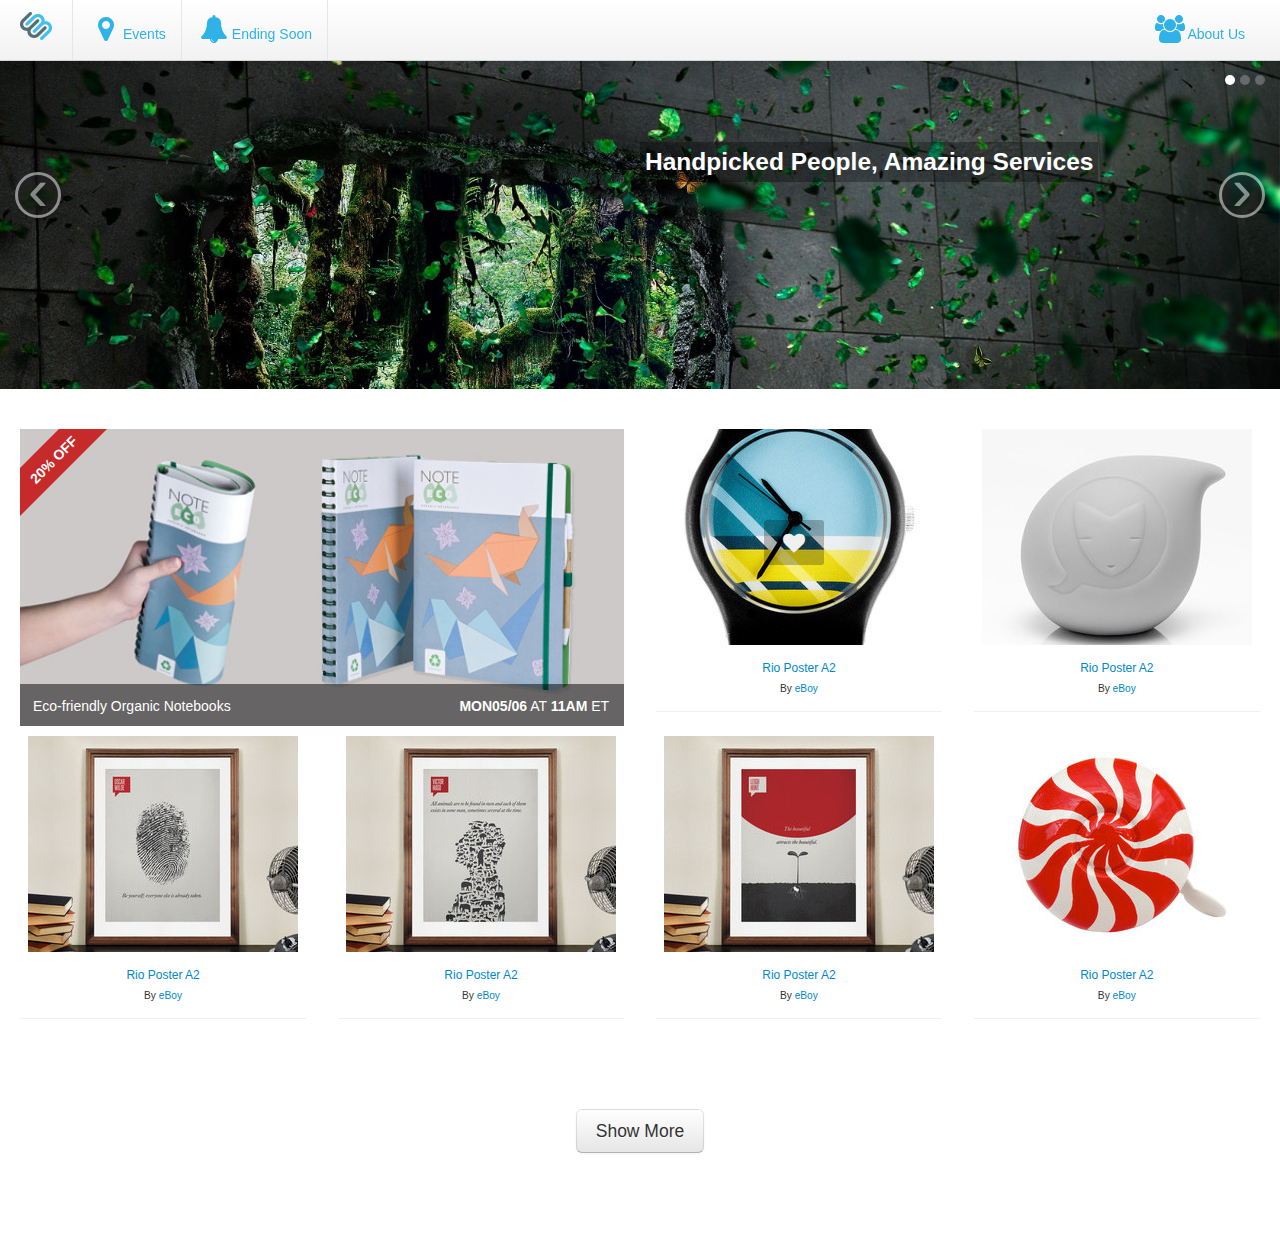
<file: index.html>
<!DOCTYPE html>

<!--[if lt IE 7]>      <html class="no-js lt-ie9 lt-ie8 lt-ie7"> <![endif]-->
<!--[if IE 7]>         <html class="no-js lt-ie9 lt-ie8"> <![endif]-->
<!--[if IE 8]>         <html class="no-js lt-ie9"> <![endif]-->
<!--[if gt IE 8]><!--> <html class="no-js"> <!--<![endif]-->
    <head>
        <meta charset="utf-8">
        <meta http-equiv="X-UA-Compatible" content="IE=edge,chrome=1">
        <title></title>
        <meta name="description" content="">
        <meta name="viewport" content="width=device-width">

        <!-- Place favicon.ico and apple-touch-icon.png in the root directory -->

        <link rel="stylesheet" href="css/normalize.css">
        <link rel="stylesheet" href="css/main.css">
		<link rel="stylesheet" href="css/bootstrap.css">
	    <link rel="stylesheet" href="css/bootstrap-responsive.css">
	    <link rel="stylesheet" href="css/fontAwesome/css/font-awesome.min.css">
	    <link rel="stylesheet" href="css/bootstrap-custom.css">	    	    	   
        <link rel="shortcut icon" href="img/em_favicon.ico"/>	    
		<link rel="apple-touch-icon" href="img/em_apple_icon.png"/>	    
        <script src="js/vendor/modernizr-2.6.2.min.js"></script>
    </head>
    <body>
        <!--[if lt IE 7]>
            <p class="chromeframe">You are using an <strong>outdated</strong> browser. Please <a href="http://browsehappy.com/">upgrade your browser</a> or <a href="http://www.google.com/chromeframe/?redirect=true">activate Google Chrome Frame</a> to improve your experience.</p>
        <![endif]-->

        <!-- Add your site or application content here -->
	<div class="navbar navbar-fixed-top">
      <div class="navbar-inner">
        <div class="container-fluid">
          <button type="button" class="btn btn-navbar" data-toggle="collapse" data-target=".nav-collapse">
            <span class="icon-bar"></span>
            <span class="icon-bar"></span>
            <span class="icon-bar"></span>
          </button>
          <a class="brand"><img src="img/em_logo.png"></a>
          
          <div class="nav-collapse collapse">
            <ul class="nav">
            	<div class="vertical-divider"></div>
              <li><a href="#" class="navbar-anchor"><i class="icon-map-marker icon-2x"></i>Events</a></li>
              <div class="vertical-divider"></div>                
              <li><a href="#" class="navbar-anchor"><i class="icon-bell-alt icon-2x"></i>Ending Soon</a></li>
              <div class="vertical-divider"></div>              
            </ul>
            <ul class="nav pull-right">
            <li>
            <a href="#" class="navbar-anchor"><i class="icon-group icon-2x"></i>About Us</a>
            </li>              
            </ul>            
          </div><!--/.nav-collapse -->
        </div>
      </div>
    </div>
    <div class="container-fluid c-home-container">
    <div class="row-fluid">
    <div class="span12">
    	
    	<div id="myCarousel" class="carousel slide">
		    <ol class="carousel-indicators">
		    <li data-target="#myCarousel" data-slide-to="0" class="active"></li>
		    <li data-target="#myCarousel" data-slide-to="1"></li>
		    <li data-target="#myCarousel" data-slide-to="2"></li>
		    </ol>
		    <!-- Carousel items -->
		    <div class="carousel-inner">
		    	<div class="c-overlay">
    				<h3 style="color: white; margin: 0 5px">Handpicked People, Amazing Services</h3>
    			</div>
		    <div class="active item"><img src="img/testImg1.jpg" /></div>
		    <div class="item"><img src="img/testImg1.jpg" /></div>
		    <div class="item"><img src="img/testImg1.jpg" /></div>
		    </div>
		    <!-- Carousel nav -->
		    <a class="carousel-control left" href="#myCarousel" data-slide="prev">&lsaquo;</a>
		    <a class="carousel-control right" href="#myCarousel" data-slide="next">&rsaquo;</a>
		</div>
    	
    </div>
    </div>

    </div>
<br/>        
    <div class="container-fluid">

    <div class="row-fluid">
    	<div class="span6 boxes">
    	<span class="discount rotate-45">20% OFF</span>
<a><img src="img/notebook_long.jpg" style="width:100%"/></a>    		
<div class="promotionInfo">
        <div class="wrapper">
            <span class="date">
                <strong>MON<span class="color-yellow">05/06</span></strong> AT <strong>11AM</strong> ET            </span>
            <span class="title">
                <p>Eco-friendly Organic Notebooks</p>
            </span>
        </div>    
</div>    		

    	</div>

    	<div class="span3 c-thumbnail">
    		<span class="c-buttons">
    			<a href="#"><i class="icon-heart"></i></a>
    		</span>
    		<img src="img/pw1.jpg" />
    	<div class="productInfo">
				<a href="#" class="title">Rio Poster A2</a>
                <br>
				<small class="brand smalldontshow">By <a>eBoy</a></small>
                <span class="price"></span>
    	</div>	

    	</div>
        <div class="span3 c-thumbnail">
    		<img src="img/pw2.jpg" />
    	<div class="productInfo">
				<a href="#" class="title">Rio Poster A2</a>
                <br>
				<small class="brand smalldontshow">By <a>eBoy</a></small>
                <span class="price"></span>
    	</div>    		
    	</div>	
    </div>
    <div class="row-fluid">
    	<div class="span3 c-thumbnail">
    		<img src="img/pw3.jpg" />
    	<div class="productInfo">
				<a href="#" class="title">Rio Poster A2</a>
                <br>
				<small class="brand smalldontshow">By <a>eBoy</a></small>
                <span class="price"></span>
    	</div>	

    	</div>
    	<div class="span3 c-thumbnail">
    		<img src="img/pw4.jpg" />
    	<div class="productInfo">
				<a href="#" class="title">Rio Poster A2</a>
                <br>
				<small class="brand smalldontshow">By <a>eBoy</a></small>
                <span class="price"></span>
    	</div>	

    	</div>
    	<div class="span3 c-thumbnail">
    		<img src="img/pw5.jpg" />
    	<div class="productInfo">
				<a href="#" class="title">Rio Poster A2</a>
                <br>
				<small class="brand smalldontshow">By <a>eBoy</a></small>
                <span class="price"></span>
    	</div>	

    	</div>
    	<div class="span3 c-thumbnail">
    		<img src="img/pw6.jpg" />
    	<div class="productInfo">
				<a href="#" class="title">Rio Poster A2</a>
                <br>
				<small class="brand smalldontshow">By <a>eBoy</a></small>
                <span class="price"></span>
    	</div>	

    	</div>
    </div>
    <br/><br/><br/><br/>    
        <div class="row-fluid">
        <div class="span12 pagination-centered">
        <span><button class="btn btn-large">Show More</button></span>
        </div>
        </div>
<br/><br/><br/><br/>        
    </div>
    
        <script src="//ajax.googleapis.com/ajax/libs/jquery/1.9.0/jquery.min.js"></script>
        <script>window.jQuery || document.write('<script src="js/vendor/jquery-1.9.0.min.js"><\/script>')</script>
        <script src="js/plugins.js"></script>
        <script src="js/main.js"></script>
		<script src="js/vendor/bootstrap.min.js"></script>
	</body>
</html>
</file>
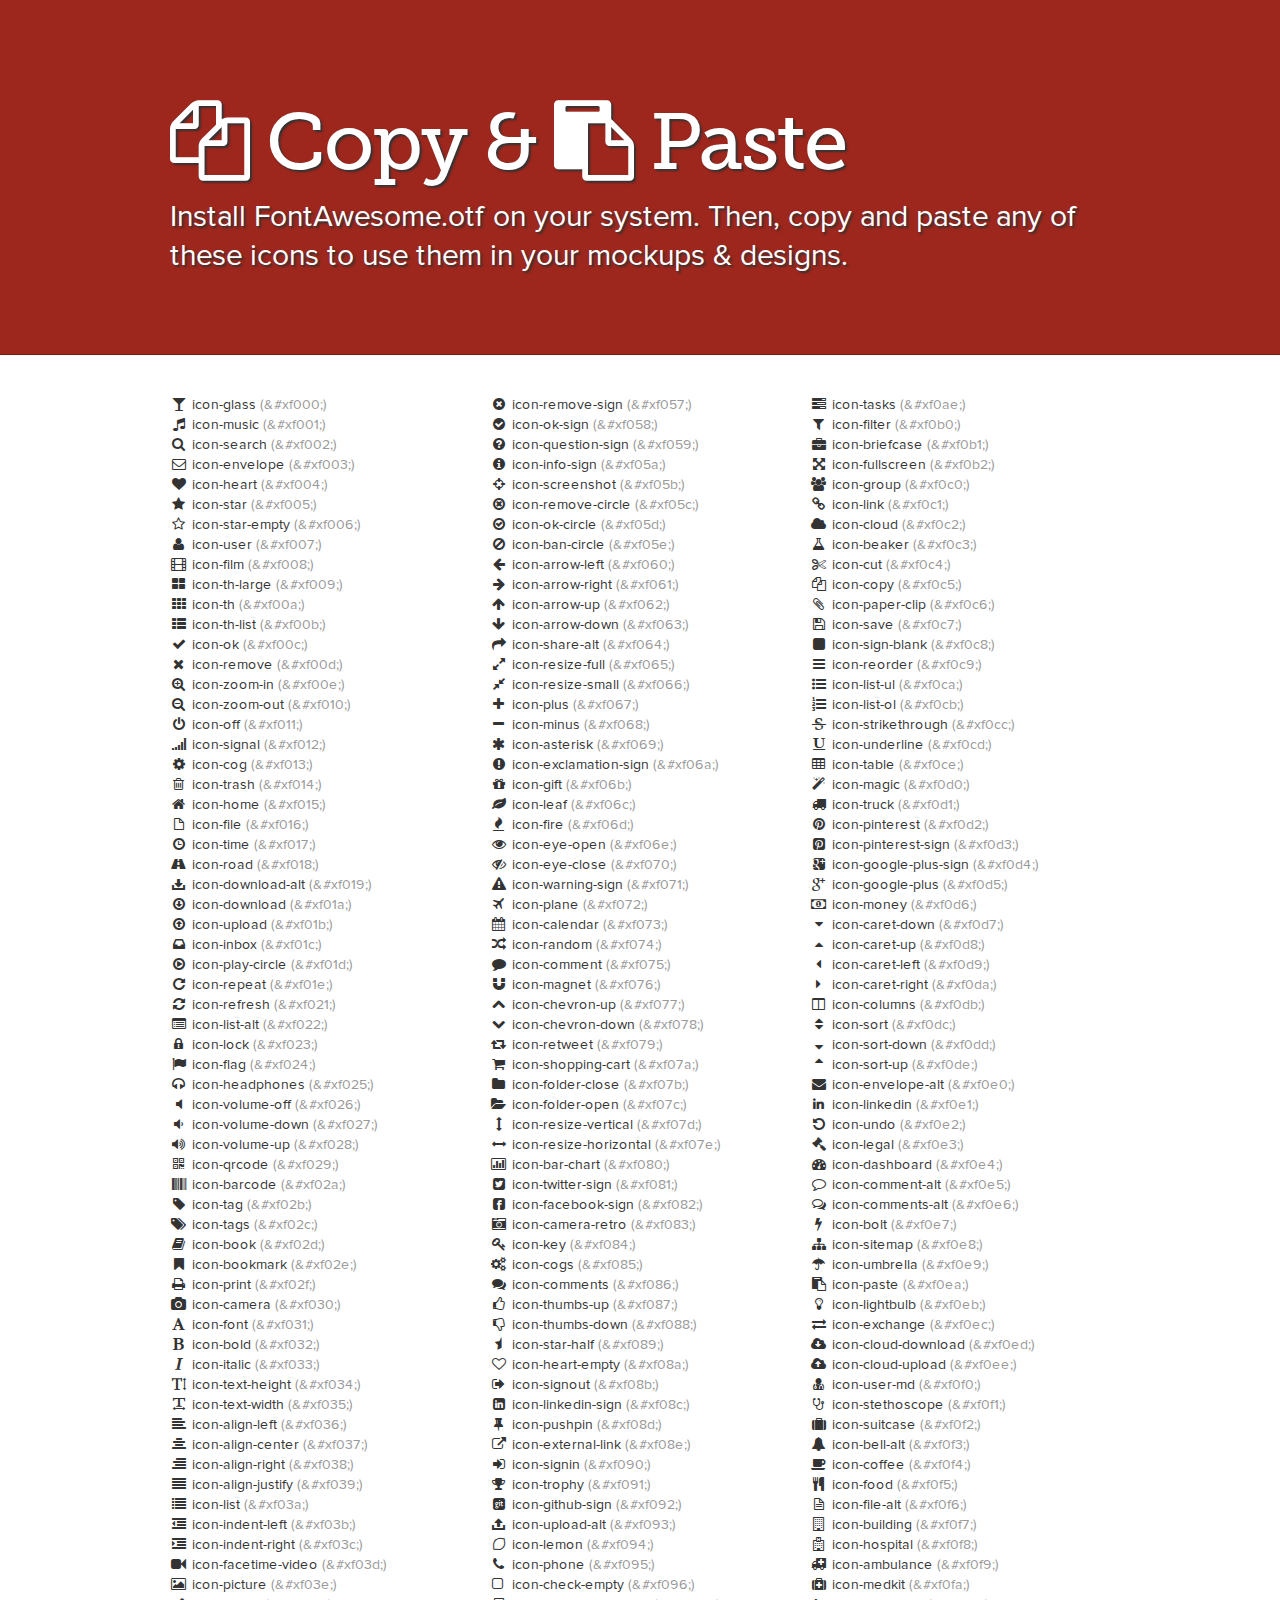
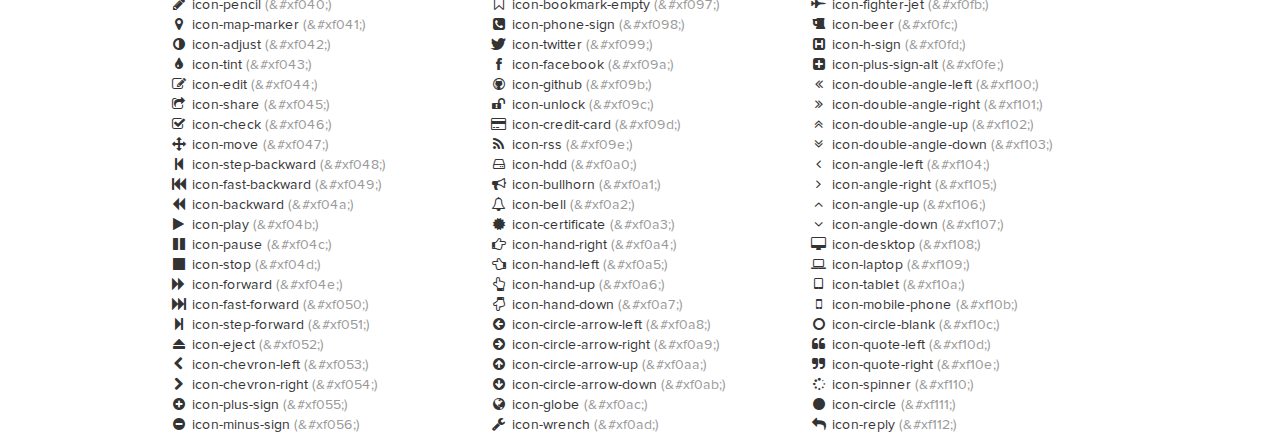
<file: css/fontAwesome/docs/design.html>
<!DOCTYPE html>
<!--[if lt IE 7 ]><html class="ie ie6" lang="en"> <![endif]-->
<!--[if IE 7 ]><html class="ie ie7" lang="en"> <![endif]-->
<!--[if IE 8 ]><html class="ie ie8" lang="en"> <![endif]-->
<!--[if (gte IE 9)|!(IE)]><!--><html lang="en"> <!--<![endif]-->
<head>
  <!-- Basic Page Needs
 ================================================== -->
  <meta charset="utf-8" />
  <title>Font Awesome Copy & Paste</title>
  <meta name="description" content="">
  <meta name="author" content="">
  <!--<meta name="viewport" content="width=device-width; initial-scale=1; maximum-scale=1">-->

  <!--[if lt IE 9]>
  <script src="http://html5shim.googlecode.com/svn/trunk/html5.js"></script>
  <![endif]-->

  <!-- CSS
 ================================================== -->

  <link rel="stylesheet" href="assets/css/site.css">
  <link rel="stylesheet" href="assets/css/prettify.css">
  <link rel="stylesheet" href="assets/css/font-awesome.min.css">
  <!--[if IE 7]>
  <link rel="stylesheet" href="assets/css/font-awesome-ie7.min.css">
  <![endif]-->
  <!-- Le fav and touch icons -->
  <link rel="shortcut icon" href="assets/ico/favicon.ico">

  <script type="text/javascript">
    var _gaq = _gaq || [];
    _gaq.push(['_setAccount', 'UA-30136587-1']);
    _gaq.push(['_trackPageview']);

    (function() {
      var ga = document.createElement('script'); ga.type = 'text/javascript'; ga.async = true;
      ga.src = ('https:' == document.location.protocol ? 'https://ssl' : 'http://www') + '.google-analytics.com/ga.js';
      var s = document.getElementsByTagName('script')[0]; s.parentNode.insertBefore(ga, s);
    })();
  </script>
</head>
<body>

<div class="jumbotron">
  <div class="container">

    <h1><i class="icon-copy"></i> Copy & <i class="icon-paste"></i> Paste</h1>
    <p>
      Install FontAwesome.otf on your system.
      Then, copy and paste any of these icons to use them in your mockups & designs.
    </p>

  </div>
</div>


<div class="container">
  <section>
    <div class="row">
      <div class="span4">
        <ul class="unstyled">
          <li><i class="icon-">&#xf000;</i> icon-glass <span class="muted">(&amp;#xf000;)</span></li>
          <li><i class="icon-">&#xf001;</i> icon-music <span class="muted">(&amp;#xf001;)</span></li>
          <li><i class="icon-">&#xf002;</i> icon-search <span class="muted">(&amp;#xf002;)</span></li>
          <li><i class="icon-">&#xf003;</i> icon-envelope <span class="muted">(&amp;#xf003;)</span></li>
          <li><i class="icon-">&#xf004;</i> icon-heart <span class="muted">(&amp;#xf004;)</span></li>
          <li><i class="icon-">&#xf005;</i> icon-star <span class="muted">(&amp;#xf005;)</span></li>
          <li><i class="icon-">&#xf006;</i> icon-star-empty <span class="muted">(&amp;#xf006;)</span></li>
          <li><i class="icon-">&#xf007;</i> icon-user <span class="muted">(&amp;#xf007;)</span></li>
          <li><i class="icon-">&#xf008;</i> icon-film <span class="muted">(&amp;#xf008;)</span></li>
          <li><i class="icon-">&#xf009;</i> icon-th-large <span class="muted">(&amp;#xf009;)</span></li>
          <li><i class="icon-">&#xf00a;</i> icon-th <span class="muted">(&amp;#xf00a;)</span></li>
          <li><i class="icon-">&#xf00b;</i> icon-th-list <span class="muted">(&amp;#xf00b;)</span></li>
          <li><i class="icon-">&#xf00c;</i> icon-ok <span class="muted">(&amp;#xf00c;)</span></li>
          <li><i class="icon-">&#xf00d;</i> icon-remove <span class="muted">(&amp;#xf00d;)</span></li>
          <li><i class="icon-">&#xf00e;</i> icon-zoom-in <span class="muted">(&amp;#xf00e;)</span></li>
          <li><i class="icon-">&#xf010;</i> icon-zoom-out <span class="muted">(&amp;#xf010;)</span></li>
          <li><i class="icon-">&#xf011;</i> icon-off <span class="muted">(&amp;#xf011;)</span></li>
          <li><i class="icon-">&#xf012;</i> icon-signal <span class="muted">(&amp;#xf012;)</span></li>
          <li><i class="icon-">&#xf013;</i> icon-cog <span class="muted">(&amp;#xf013;)</span></li>
          <li><i class="icon-">&#xf014;</i> icon-trash <span class="muted">(&amp;#xf014;)</span></li>
          <li><i class="icon-">&#xf015;</i> icon-home <span class="muted">(&amp;#xf015;)</span></li>
          <li><i class="icon-">&#xf016;</i> icon-file <span class="muted">(&amp;#xf016;)</span></li>
          <li><i class="icon-">&#xf017;</i> icon-time <span class="muted">(&amp;#xf017;)</span></li>
          <li><i class="icon-">&#xf018;</i> icon-road <span class="muted">(&amp;#xf018;)</span></li>
          <li><i class="icon-">&#xf019;</i> icon-download-alt <span class="muted">(&amp;#xf019;)</span></li>
          <li><i class="icon-">&#xf01a;</i> icon-download <span class="muted">(&amp;#xf01a;)</span></li>
          <li><i class="icon-">&#xf01b;</i> icon-upload <span class="muted">(&amp;#xf01b;)</span></li>
          <li><i class="icon-">&#xf01c;</i> icon-inbox <span class="muted">(&amp;#xf01c;)</span></li>
          <li><i class="icon-">&#xf01d;</i> icon-play-circle <span class="muted">(&amp;#xf01d;)</span></li>
          <li><i class="icon-">&#xf01e;</i> icon-repeat <span class="muted">(&amp;#xf01e;)</span></li>
          <li><i class="icon-">&#xf021;</i> icon-refresh <span class="muted">(&amp;#xf021;)</span></li>
          <li><i class="icon-">&#xf022;</i> icon-list-alt <span class="muted">(&amp;#xf022;)</span></li>
          <li><i class="icon-">&#xf023;</i> icon-lock <span class="muted">(&amp;#xf023;)</span></li>
          <li><i class="icon-">&#xf024;</i> icon-flag <span class="muted">(&amp;#xf024;)</span></li>
          <li><i class="icon-">&#xf025;</i> icon-headphones <span class="muted">(&amp;#xf025;)</span></li>
          <li><i class="icon-">&#xf026;</i> icon-volume-off <span class="muted">(&amp;#xf026;)</span></li>
          <li><i class="icon-">&#xf027;</i> icon-volume-down <span class="muted">(&amp;#xf027;)</span></li>
          <li><i class="icon-">&#xf028;</i> icon-volume-up <span class="muted">(&amp;#xf028;)</span></li>
          <li><i class="icon-">&#xf029;</i> icon-qrcode <span class="muted">(&amp;#xf029;)</span></li>
          <li><i class="icon-">&#xf02a;</i> icon-barcode <span class="muted">(&amp;#xf02a;)</span></li>
          <li><i class="icon-">&#xf02b;</i> icon-tag <span class="muted">(&amp;#xf02b;)</span></li>
          <li><i class="icon-">&#xf02c;</i> icon-tags <span class="muted">(&amp;#xf02c;)</span></li>
          <li><i class="icon-">&#xf02d;</i> icon-book <span class="muted">(&amp;#xf02d;)</span></li>
          <li><i class="icon-">&#xf02e;</i> icon-bookmark <span class="muted">(&amp;#xf02e;)</span></li>
          <li><i class="icon-">&#xf02f;</i> icon-print <span class="muted">(&amp;#xf02f;)</span></li>
          <li><i class="icon-">&#xf030;</i> icon-camera <span class="muted">(&amp;#xf030;)</span></li>
          <li><i class="icon-">&#xf031;</i> icon-font <span class="muted">(&amp;#xf031;)</span></li>
          <li><i class="icon-">&#xf032;</i> icon-bold <span class="muted">(&amp;#xf032;)</span></li>
          <li><i class="icon-">&#xf033;</i> icon-italic <span class="muted">(&amp;#xf033;)</span></li>
          <li><i class="icon-">&#xf034;</i> icon-text-height <span class="muted">(&amp;#xf034;)</span></li>
          <li><i class="icon-">&#xf035;</i> icon-text-width <span class="muted">(&amp;#xf035;)</span></li>
          <li><i class="icon-">&#xf036;</i> icon-align-left <span class="muted">(&amp;#xf036;)</span></li>
          <li><i class="icon-">&#xf037;</i> icon-align-center <span class="muted">(&amp;#xf037;)</span></li>
          <li><i class="icon-">&#xf038;</i> icon-align-right <span class="muted">(&amp;#xf038;)</span></li>
          <li><i class="icon-">&#xf039;</i> icon-align-justify <span class="muted">(&amp;#xf039;)</span></li>
          <li><i class="icon-">&#xf03a;</i> icon-list <span class="muted">(&amp;#xf03a;)</span></li>
          <li><i class="icon-">&#xf03b;</i> icon-indent-left <span class="muted">(&amp;#xf03b;)</span></li>
          <li><i class="icon-">&#xf03c;</i> icon-indent-right <span class="muted">(&amp;#xf03c;)</span></li>
          <li><i class="icon-">&#xf03d;</i> icon-facetime-video <span class="muted">(&amp;#xf03d;)</span></li>
          <li><i class="icon-">&#xf03e;</i> icon-picture <span class="muted">(&amp;#xf03e;)</span></li>
          <li><i class="icon-">&#xf040;</i> icon-pencil <span class="muted">(&amp;#xf040;)</span></li>
          <li><i class="icon-">&#xf041;</i> icon-map-marker <span class="muted">(&amp;#xf041;)</span></li>
          <li><i class="icon-">&#xf042;</i> icon-adjust <span class="muted">(&amp;#xf042;)</span></li>
          <li><i class="icon-">&#xf043;</i> icon-tint <span class="muted">(&amp;#xf043;)</span></li>
          <li><i class="icon-">&#xf044;</i> icon-edit <span class="muted">(&amp;#xf044;)</span></li>
          <li><i class="icon-">&#xf045;</i> icon-share <span class="muted">(&amp;#xf045;)</span></li>
          <li><i class="icon-">&#xf046;</i> icon-check <span class="muted">(&amp;#xf046;)</span></li>
          <li><i class="icon-">&#xf047;</i> icon-move <span class="muted">(&amp;#xf047;)</span></li>
          <li><i class="icon-">&#xf048;</i> icon-step-backward <span class="muted">(&amp;#xf048;)</span></li>
          <li><i class="icon-">&#xf049;</i> icon-fast-backward <span class="muted">(&amp;#xf049;)</span></li>
          <li><i class="icon-">&#xf04a;</i> icon-backward <span class="muted">(&amp;#xf04a;)</span></li>
          <li><i class="icon-">&#xf04b;</i> icon-play <span class="muted">(&amp;#xf04b;)</span></li>
          <li><i class="icon-">&#xf04c;</i> icon-pause <span class="muted">(&amp;#xf04c;)</span></li>
          <li><i class="icon-">&#xf04d;</i> icon-stop <span class="muted">(&amp;#xf04d;)</span></li>
          <li><i class="icon-">&#xf04e;</i> icon-forward <span class="muted">(&amp;#xf04e;)</span></li>
          <li><i class="icon-">&#xf050;</i> icon-fast-forward <span class="muted">(&amp;#xf050;)</span></li>
          <li><i class="icon-">&#xf051;</i> icon-step-forward <span class="muted">(&amp;#xf051;)</span></li>
          <li><i class="icon-">&#xf052;</i> icon-eject <span class="muted">(&amp;#xf052;)</span></li>
          <li><i class="icon-">&#xf053;</i> icon-chevron-left <span class="muted">(&amp;#xf053;)</span></li>
          <li><i class="icon-">&#xf054;</i> icon-chevron-right <span class="muted">(&amp;#xf054;)</span></li>
          <li><i class="icon-">&#xf055;</i> icon-plus-sign <span class="muted">(&amp;#xf055;)</span></li>
          <li><i class="icon-">&#xf056;</i> icon-minus-sign <span class="muted">(&amp;#xf056;)</span></li>
        </ul>
      </div>
      <div class="span4">
        <ul class="unstyled">
          <li><i class="icon-">&#xf057;</i> icon-remove-sign <span class="muted">(&amp;#xf057;)</span></li>
          <li><i class="icon-">&#xf058;</i> icon-ok-sign <span class="muted">(&amp;#xf058;)</span></li>
          <li><i class="icon-">&#xf059;</i> icon-question-sign <span class="muted">(&amp;#xf059;)</span></li>
          <li><i class="icon-">&#xf05a;</i> icon-info-sign <span class="muted">(&amp;#xf05a;)</span></li>
          <li><i class="icon-">&#xf05b;</i> icon-screenshot <span class="muted">(&amp;#xf05b;)</span></li>
          <li><i class="icon-">&#xf05c;</i> icon-remove-circle <span class="muted">(&amp;#xf05c;)</span></li>
          <li><i class="icon-">&#xf05d;</i> icon-ok-circle <span class="muted">(&amp;#xf05d;)</span></li>
          <li><i class="icon-">&#xf05e;</i> icon-ban-circle <span class="muted">(&amp;#xf05e;)</span></li>
          <li><i class="icon-">&#xf060;</i> icon-arrow-left <span class="muted">(&amp;#xf060;)</span></li>
          <li><i class="icon-">&#xf061;</i> icon-arrow-right <span class="muted">(&amp;#xf061;)</span></li>
          <li><i class="icon-">&#xf062;</i> icon-arrow-up <span class="muted">(&amp;#xf062;)</span></li>
          <li><i class="icon-">&#xf063;</i> icon-arrow-down <span class="muted">(&amp;#xf063;)</span></li>
          <li><i class="icon-">&#xf064;</i> icon-share-alt <span class="muted">(&amp;#xf064;)</span></li>
          <li><i class="icon-">&#xf065;</i> icon-resize-full <span class="muted">(&amp;#xf065;)</span></li>
          <li><i class="icon-">&#xf066;</i> icon-resize-small <span class="muted">(&amp;#xf066;)</span></li>
          <li><i class="icon-">&#xf067;</i> icon-plus <span class="muted">(&amp;#xf067;)</span></li>
          <li><i class="icon-">&#xf068;</i> icon-minus <span class="muted">(&amp;#xf068;)</span></li>
          <li><i class="icon-">&#xf069;</i> icon-asterisk <span class="muted">(&amp;#xf069;)</span></li>
          <li><i class="icon-">&#xf06a;</i> icon-exclamation-sign <span class="muted">(&amp;#xf06a;)</span></li>
          <li><i class="icon-">&#xf06b;</i> icon-gift <span class="muted">(&amp;#xf06b;)</span></li>
          <li><i class="icon-">&#xf06c;</i> icon-leaf <span class="muted">(&amp;#xf06c;)</span></li>
          <li><i class="icon-">&#xf06d;</i> icon-fire <span class="muted">(&amp;#xf06d;)</span></li>
          <li><i class="icon-">&#xf06e;</i> icon-eye-open <span class="muted">(&amp;#xf06e;)</span></li>
          <li><i class="icon-">&#xf070;</i> icon-eye-close <span class="muted">(&amp;#xf070;)</span></li>
          <li><i class="icon-">&#xf071;</i> icon-warning-sign <span class="muted">(&amp;#xf071;)</span></li>
          <li><i class="icon-">&#xf072;</i> icon-plane <span class="muted">(&amp;#xf072;)</span></li>
          <li><i class="icon-">&#xf073;</i> icon-calendar <span class="muted">(&amp;#xf073;)</span></li>
          <li><i class="icon-">&#xf074;</i> icon-random <span class="muted">(&amp;#xf074;)</span></li>
          <li><i class="icon-">&#xf075;</i> icon-comment <span class="muted">(&amp;#xf075;)</span></li>
          <li><i class="icon-">&#xf076;</i> icon-magnet <span class="muted">(&amp;#xf076;)</span></li>
          <li><i class="icon-">&#xf077;</i> icon-chevron-up <span class="muted">(&amp;#xf077;)</span></li>
          <li><i class="icon-">&#xf078;</i> icon-chevron-down <span class="muted">(&amp;#xf078;)</span></li>
          <li><i class="icon-">&#xf079;</i> icon-retweet <span class="muted">(&amp;#xf079;)</span></li>
          <li><i class="icon-">&#xf07a;</i> icon-shopping-cart <span class="muted">(&amp;#xf07a;)</span></li>
          <li><i class="icon-">&#xf07b;</i> icon-folder-close <span class="muted">(&amp;#xf07b;)</span></li>
          <li><i class="icon-">&#xf07c;</i> icon-folder-open <span class="muted">(&amp;#xf07c;)</span></li>
          <li><i class="icon-">&#xf07d;</i> icon-resize-vertical <span class="muted">(&amp;#xf07d;)</span></li>
          <li><i class="icon-">&#xf07e;</i> icon-resize-horizontal <span class="muted">(&amp;#xf07e;)</span></li>
          <li><i class="icon-">&#xf080;</i> icon-bar-chart <span class="muted">(&amp;#xf080;)</span></li>
          <li><i class="icon-">&#xf081;</i> icon-twitter-sign <span class="muted">(&amp;#xf081;)</span></li>
          <li><i class="icon-">&#xf082;</i> icon-facebook-sign <span class="muted">(&amp;#xf082;)</span></li>
          <li><i class="icon-">&#xf083;</i> icon-camera-retro <span class="muted">(&amp;#xf083;)</span></li>
          <li><i class="icon-">&#xf084;</i> icon-key <span class="muted">(&amp;#xf084;)</span></li>
          <li><i class="icon-">&#xf085;</i> icon-cogs <span class="muted">(&amp;#xf085;)</span></li>
          <li><i class="icon-">&#xf086;</i> icon-comments <span class="muted">(&amp;#xf086;)</span></li>
          <li><i class="icon-">&#xf087;</i> icon-thumbs-up <span class="muted">(&amp;#xf087;)</span></li>
          <li><i class="icon-">&#xf088;</i> icon-thumbs-down <span class="muted">(&amp;#xf088;)</span></li>
          <li><i class="icon-">&#xf089;</i> icon-star-half <span class="muted">(&amp;#xf089;)</span></li>
          <li><i class="icon-">&#xf08a;</i> icon-heart-empty <span class="muted">(&amp;#xf08a;)</span></li>
          <li><i class="icon-">&#xf08b;</i> icon-signout <span class="muted">(&amp;#xf08b;)</span></li>
          <li><i class="icon-">&#xf08c;</i> icon-linkedin-sign <span class="muted">(&amp;#xf08c;)</span></li>
          <li><i class="icon-">&#xf08d;</i> icon-pushpin <span class="muted">(&amp;#xf08d;)</span></li>
          <li><i class="icon-">&#xf08e;</i> icon-external-link <span class="muted">(&amp;#xf08e;)</span></li>
          <li><i class="icon-">&#xf090;</i> icon-signin <span class="muted">(&amp;#xf090;)</span></li>
          <li><i class="icon-">&#xf091;</i> icon-trophy <span class="muted">(&amp;#xf091;)</span></li>
          <li><i class="icon-">&#xf092;</i> icon-github-sign <span class="muted">(&amp;#xf092;)</span></li>
          <li><i class="icon-">&#xf093;</i> icon-upload-alt <span class="muted">(&amp;#xf093;)</span></li>
          <li><i class="icon-">&#xf094;</i> icon-lemon <span class="muted">(&amp;#xf094;)</span></li>
          <li><i class="icon-">&#xf095;</i> icon-phone <span class="muted">(&amp;#xf095;)</span></li>
          <li><i class="icon-">&#xf096;</i> icon-check-empty <span class="muted">(&amp;#xf096;)</span></li>
          <li><i class="icon-">&#xf097;</i> icon-bookmark-empty <span class="muted">(&amp;#xf097;)</span></li>
          <li><i class="icon-">&#xf098;</i> icon-phone-sign <span class="muted">(&amp;#xf098;)</span></li>
          <li><i class="icon-">&#xf099;</i> icon-twitter <span class="muted">(&amp;#xf099;)</span></li>
          <li><i class="icon-">&#xf09a;</i> icon-facebook <span class="muted">(&amp;#xf09a;)</span></li>
          <li><i class="icon-">&#xf09b;</i> icon-github <span class="muted">(&amp;#xf09b;)</span></li>
          <li><i class="icon-">&#xf09c;</i> icon-unlock <span class="muted">(&amp;#xf09c;)</span></li>
          <li><i class="icon-">&#xf09d;</i> icon-credit-card <span class="muted">(&amp;#xf09d;)</span></li>
          <li><i class="icon-">&#xf09e;</i> icon-rss <span class="muted">(&amp;#xf09e;)</span></li>
          <li><i class="icon-">&#xf0a0;</i> icon-hdd <span class="muted">(&amp;#xf0a0;)</span></li>
          <li><i class="icon-">&#xf0a1;</i> icon-bullhorn <span class="muted">(&amp;#xf0a1;)</span></li>
          <li><i class="icon-">&#xf0a2;</i> icon-bell <span class="muted">(&amp;#xf0a2;)</span></li>
          <li><i class="icon-">&#xf0a3;</i> icon-certificate <span class="muted">(&amp;#xf0a3;)</span></li>
          <li><i class="icon-">&#xf0a4;</i> icon-hand-right <span class="muted">(&amp;#xf0a4;)</span></li>
          <li><i class="icon-">&#xf0a5;</i> icon-hand-left <span class="muted">(&amp;#xf0a5;)</span></li>
          <li><i class="icon-">&#xf0a6;</i> icon-hand-up <span class="muted">(&amp;#xf0a6;)</span></li>
          <li><i class="icon-">&#xf0a7;</i> icon-hand-down <span class="muted">(&amp;#xf0a7;)</span></li>
          <li><i class="icon-">&#xf0a8;</i> icon-circle-arrow-left <span class="muted">(&amp;#xf0a8;)</span></li>
          <li><i class="icon-">&#xf0a9;</i> icon-circle-arrow-right <span class="muted">(&amp;#xf0a9;)</span></li>
          <li><i class="icon-">&#xf0aa;</i> icon-circle-arrow-up <span class="muted">(&amp;#xf0aa;)</span></li>
          <li><i class="icon-">&#xf0ab;</i> icon-circle-arrow-down <span class="muted">(&amp;#xf0ab;)</span></li>
          <li><i class="icon-">&#xf0ac;</i> icon-globe <span class="muted">(&amp;#xf0ac;)</span></li>
          <li><i class="icon-">&#xf0ad;</i> icon-wrench <span class="muted">(&amp;#xf0ad;)</span></li>
        </ul>
      </div>
      <div class="span4">
        <ul class="unstyled">
          <li><i class="icon-">&#xf0ae;</i> icon-tasks <span class="muted">(&amp;#xf0ae;)</span></li>
          <li><i class="icon-">&#xf0b0;</i> icon-filter <span class="muted">(&amp;#xf0b0;)</span></li>
          <li><i class="icon-">&#xf0b1;</i> icon-briefcase <span class="muted">(&amp;#xf0b1;)</span></li>
          <li><i class="icon-">&#xf0b2;</i> icon-fullscreen <span class="muted">(&amp;#xf0b2;)</span></li>
          <li><i class="icon-">&#xf0c0;</i> icon-group <span class="muted">(&amp;#xf0c0;)</span></li>
          <li><i class="icon-">&#xf0c1;</i> icon-link <span class="muted">(&amp;#xf0c1;)</span></li>
          <li><i class="icon-">&#xf0c2;</i> icon-cloud <span class="muted">(&amp;#xf0c2;)</span></li>
          <li><i class="icon-">&#xf0c3;</i> icon-beaker <span class="muted">(&amp;#xf0c3;)</span></li>
          <li><i class="icon-">&#xf0c4;</i> icon-cut <span class="muted">(&amp;#xf0c4;)</span></li>
          <li><i class="icon-">&#xf0c5;</i> icon-copy <span class="muted">(&amp;#xf0c5;)</span></li>
          <li><i class="icon-">&#xf0c6;</i> icon-paper-clip <span class="muted">(&amp;#xf0c6;)</span></li>
          <li><i class="icon-">&#xf0c7;</i> icon-save <span class="muted">(&amp;#xf0c7;)</span></li>
          <li><i class="icon-">&#xf0c8;</i> icon-sign-blank <span class="muted">(&amp;#xf0c8;)</span></li>
          <li><i class="icon-">&#xf0c9;</i> icon-reorder <span class="muted">(&amp;#xf0c9;)</span></li>
          <li><i class="icon-">&#xf0ca;</i> icon-list-ul <span class="muted">(&amp;#xf0ca;)</span></li>
          <li><i class="icon-">&#xf0cb;</i> icon-list-ol <span class="muted">(&amp;#xf0cb;)</span></li>
          <li><i class="icon-">&#xf0cc;</i> icon-strikethrough <span class="muted">(&amp;#xf0cc;)</span></li>
          <li><i class="icon-">&#xf0cd;</i> icon-underline <span class="muted">(&amp;#xf0cd;)</span></li>
          <li><i class="icon-">&#xf0ce;</i> icon-table <span class="muted">(&amp;#xf0ce;)</span></li>
          <li><i class="icon-">&#xf0d0;</i> icon-magic <span class="muted">(&amp;#xf0d0;)</span></li>
          <li><i class="icon-">&#xf0d1;</i> icon-truck <span class="muted">(&amp;#xf0d1;)</span></li>
          <li><i class="icon-">&#xf0d2;</i> icon-pinterest <span class="muted">(&amp;#xf0d2;)</span></li>
          <li><i class="icon-">&#xf0d3;</i> icon-pinterest-sign <span class="muted">(&amp;#xf0d3;)</span></li>
          <li><i class="icon-">&#xf0d4;</i> icon-google-plus-sign <span class="muted">(&amp;#xf0d4;)</span></li>
          <li><i class="icon-">&#xf0d5;</i> icon-google-plus <span class="muted">(&amp;#xf0d5;)</span></li>
          <li><i class="icon-">&#xf0d6;</i> icon-money <span class="muted">(&amp;#xf0d6;)</span></li>
          <li><i class="icon-">&#xf0d7;</i> icon-caret-down <span class="muted">(&amp;#xf0d7;)</span></li>
          <li><i class="icon-">&#xf0d8;</i> icon-caret-up <span class="muted">(&amp;#xf0d8;)</span></li>
          <li><i class="icon-">&#xf0d9;</i> icon-caret-left <span class="muted">(&amp;#xf0d9;)</span></li>
          <li><i class="icon-">&#xf0da;</i> icon-caret-right <span class="muted">(&amp;#xf0da;)</span></li>
          <li><i class="icon-">&#xf0db;</i> icon-columns <span class="muted">(&amp;#xf0db;)</span></li>
          <li><i class="icon-">&#xf0dc;</i> icon-sort <span class="muted">(&amp;#xf0dc;)</span></li>
          <li><i class="icon-">&#xf0dd;</i> icon-sort-down <span class="muted">(&amp;#xf0dd;)</span></li>
          <li><i class="icon-">&#xf0de;</i> icon-sort-up <span class="muted">(&amp;#xf0de;)</span></li>
          <li><i class="icon-">&#xf0e0;</i> icon-envelope-alt <span class="muted">(&amp;#xf0e0;)</span></li>
          <li><i class="icon-">&#xf0e1;</i> icon-linkedin <span class="muted">(&amp;#xf0e1;)</span></li>
          <li><i class="icon-">&#xf0e2;</i> icon-undo <span class="muted">(&amp;#xf0e2;)</span></li>
          <li><i class="icon-">&#xf0e3;</i> icon-legal <span class="muted">(&amp;#xf0e3;)</span></li>
          <li><i class="icon-">&#xf0e4;</i> icon-dashboard <span class="muted">(&amp;#xf0e4;)</span></li>
          <li><i class="icon-">&#xf0e5;</i> icon-comment-alt <span class="muted">(&amp;#xf0e5;)</span></li>
          <li><i class="icon-">&#xf0e6;</i> icon-comments-alt <span class="muted">(&amp;#xf0e6;)</span></li>
          <li><i class="icon-">&#xf0e7;</i> icon-bolt <span class="muted">(&amp;#xf0e7;)</span></li>
          <li><i class="icon-">&#xf0e8;</i> icon-sitemap <span class="muted">(&amp;#xf0e8;)</span></li>
          <li><i class="icon-">&#xf0e9;</i> icon-umbrella <span class="muted">(&amp;#xf0e9;)</span></li>
          <li><i class="icon-">&#xf0ea;</i> icon-paste <span class="muted">(&amp;#xf0ea;)</span></li>
          <li><i class="icon-">&#xf0eb;</i> icon-lightbulb <span class="muted">(&amp;#xf0eb;)</span></li>
          <li><i class="icon-">&#xf0ec;</i> icon-exchange <span class="muted">(&amp;#xf0ec;)</span></li>
          <li><i class="icon-">&#xf0ed;</i> icon-cloud-download <span class="muted">(&amp;#xf0ed;)</span></li>
          <li><i class="icon-">&#xf0ee;</i> icon-cloud-upload <span class="muted">(&amp;#xf0ee;)</span></li>
          <li><i class="icon-">&#xf0f0;</i> icon-user-md <span class="muted">(&amp;#xf0f0;)</span></li>
          <li><i class="icon-">&#xf0f1;</i> icon-stethoscope <span class="muted">(&amp;#xf0f1;)</span></li>
          <li><i class="icon-">&#xf0f2;</i> icon-suitcase <span class="muted">(&amp;#xf0f2;)</span></li>
          <li><i class="icon-">&#xf0f3;</i> icon-bell-alt <span class="muted">(&amp;#xf0f3;)</span></li>
          <li><i class="icon-">&#xf0f4;</i> icon-coffee <span class="muted">(&amp;#xf0f4;)</span></li>
          <li><i class="icon-">&#xf0f5;</i> icon-food <span class="muted">(&amp;#xf0f5;)</span></li>
          <li><i class="icon-">&#xf0f6;</i> icon-file-alt <span class="muted">(&amp;#xf0f6;)</span></li>
          <li><i class="icon-">&#xf0f7;</i> icon-building <span class="muted">(&amp;#xf0f7;)</span></li>
          <li><i class="icon-">&#xf0f8;</i> icon-hospital <span class="muted">(&amp;#xf0f8;)</span></li>
          <li><i class="icon-">&#xf0f9;</i> icon-ambulance <span class="muted">(&amp;#xf0f9;)</span></li>
          <li><i class="icon-">&#xf0fa;</i> icon-medkit <span class="muted">(&amp;#xf0fa;)</span></li>
          <li><i class="icon-">&#xf0fb;</i> icon-fighter-jet <span class="muted">(&amp;#xf0fb;)</span></li>
          <li><i class="icon-">&#xf0fc;</i> icon-beer <span class="muted">(&amp;#xf0fc;)</span></li>
          <li><i class="icon-">&#xf0fd;</i> icon-h-sign <span class="muted">(&amp;#xf0fd;)</span></li>
          <li><i class="icon-">&#xf0fe;</i> icon-plus-sign-alt <span class="muted">(&amp;#xf0fe;)</span></li>
          <li><i class="icon-">&#xf100;</i> icon-double-angle-left <span class="muted">(&amp;#xf100;)</span></li>
          <li><i class="icon-">&#xf101;</i> icon-double-angle-right <span class="muted">(&amp;#xf101;)</span></li>
          <li><i class="icon-">&#xf102;</i> icon-double-angle-up <span class="muted">(&amp;#xf102;)</span></li>
          <li><i class="icon-">&#xf103;</i> icon-double-angle-down <span class="muted">(&amp;#xf103;)</span></li>
          <li><i class="icon-">&#xf104;</i> icon-angle-left <span class="muted">(&amp;#xf104;)</span></li>
          <li><i class="icon-">&#xf105;</i> icon-angle-right <span class="muted">(&amp;#xf105;)</span></li>
          <li><i class="icon-">&#xf106;</i> icon-angle-up <span class="muted">(&amp;#xf106;)</span></li>
          <li><i class="icon-">&#xf107;</i> icon-angle-down <span class="muted">(&amp;#xf107;)</span></li>
          <li><i class="icon-">&#xf108;</i> icon-desktop <span class="muted">(&amp;#xf108;)</span></li>
          <li><i class="icon-">&#xf109;</i> icon-laptop <span class="muted">(&amp;#xf109;)</span></li>
          <li><i class="icon-">&#xf10a;</i> icon-tablet <span class="muted">(&amp;#xf10a;)</span></li>
          <li><i class="icon-">&#xf10b;</i> icon-mobile-phone <span class="muted">(&amp;#xf10b;)</span></li>
          <li><i class="icon-">&#xf10c;</i> icon-circle-blank <span class="muted">(&amp;#xf10c;)</span></li>
          <li><i class="icon-">&#xf10d;</i> icon-quote-left <span class="muted">(&amp;#xf10d;)</span></li>
          <li><i class="icon-">&#xf10e;</i> icon-quote-right <span class="muted">(&amp;#xf10e;)</span></li>
          <li><i class="icon-">&#xf110;</i> icon-spinner <span class="muted">(&amp;#xf110;)</span></li>
          <li><i class="icon-">&#xf111;</i> icon-circle <span class="muted">(&amp;#xf111;)</span></li>
          <li><i class="icon-">&#xf112;</i> icon-reply <span class="muted">(&amp;#xf112;)</span></li>
        </ul>
      </div>
    </div>
  </section>






</div>

<script src="assets/js/jquery-1.7.1.min.js"></script>
<script src="assets/js/bootstrap-222.min.js"></script>

</body>
</html>
</file>
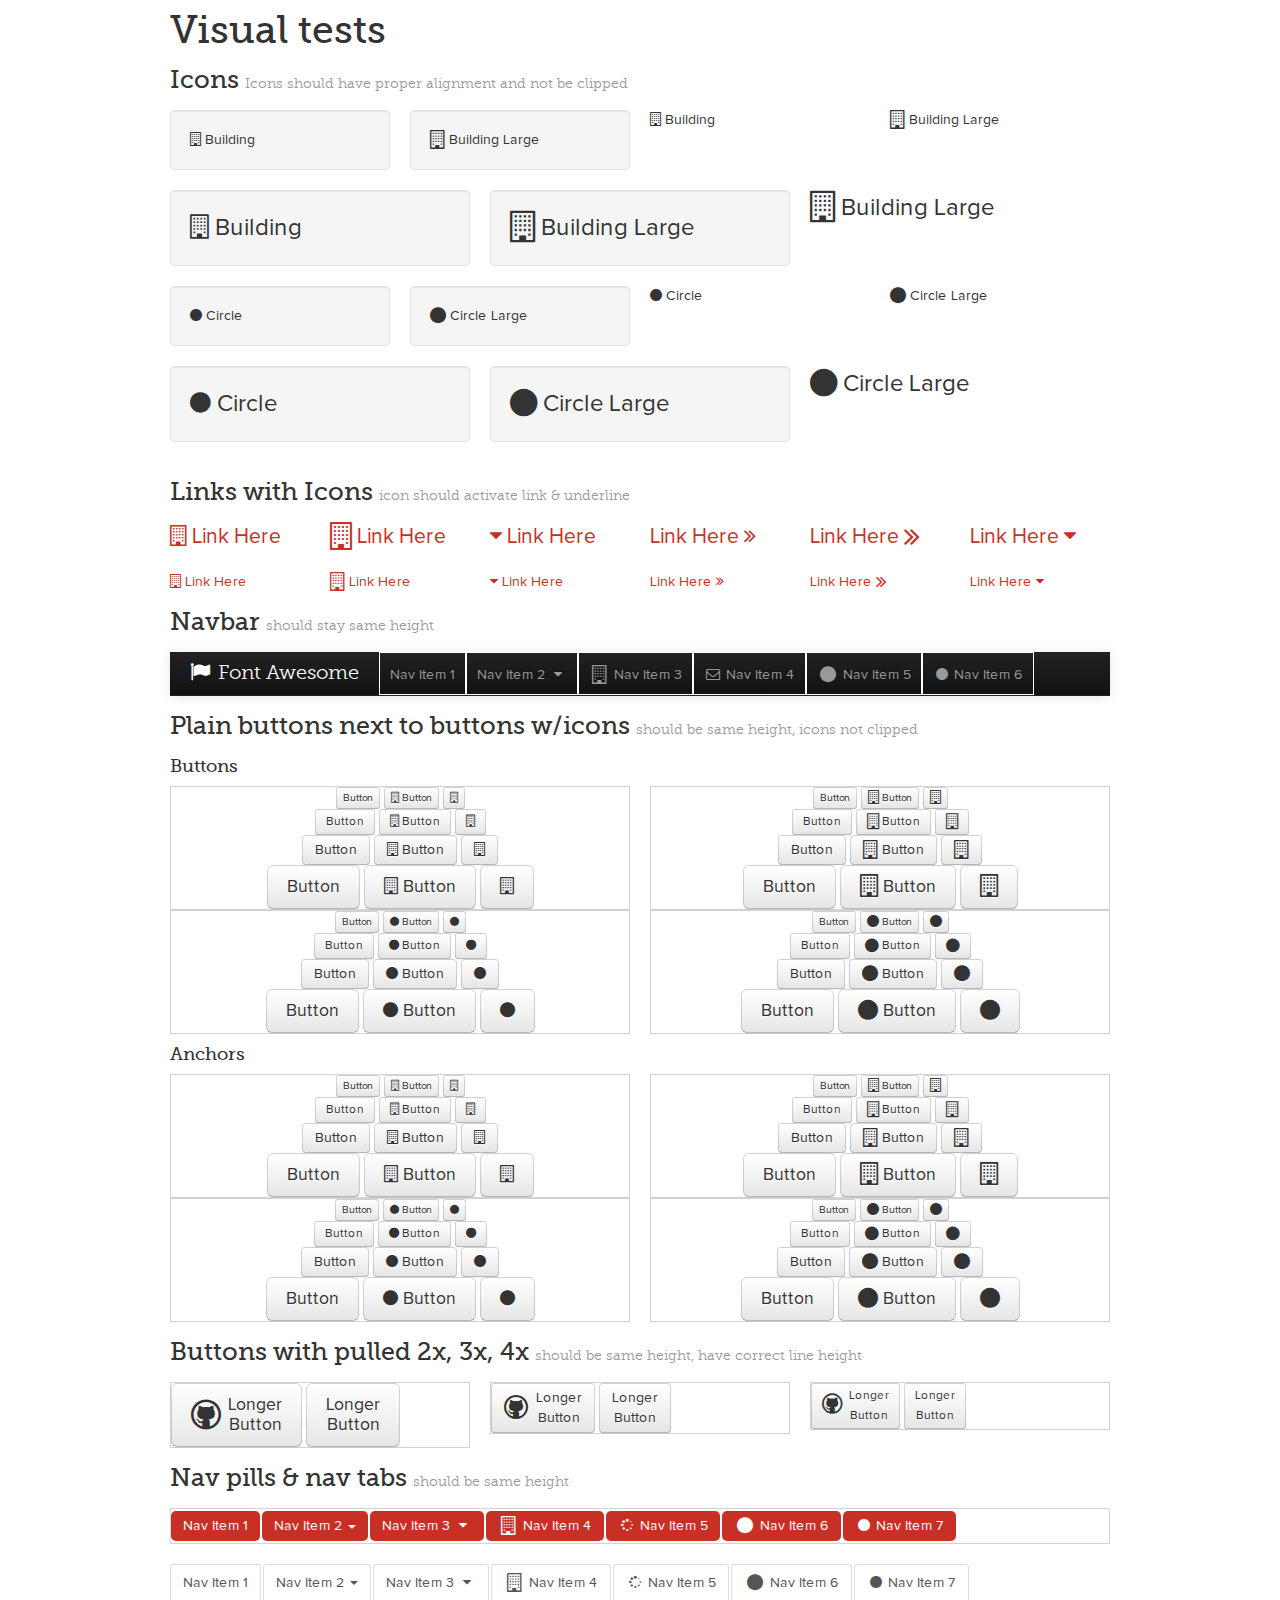
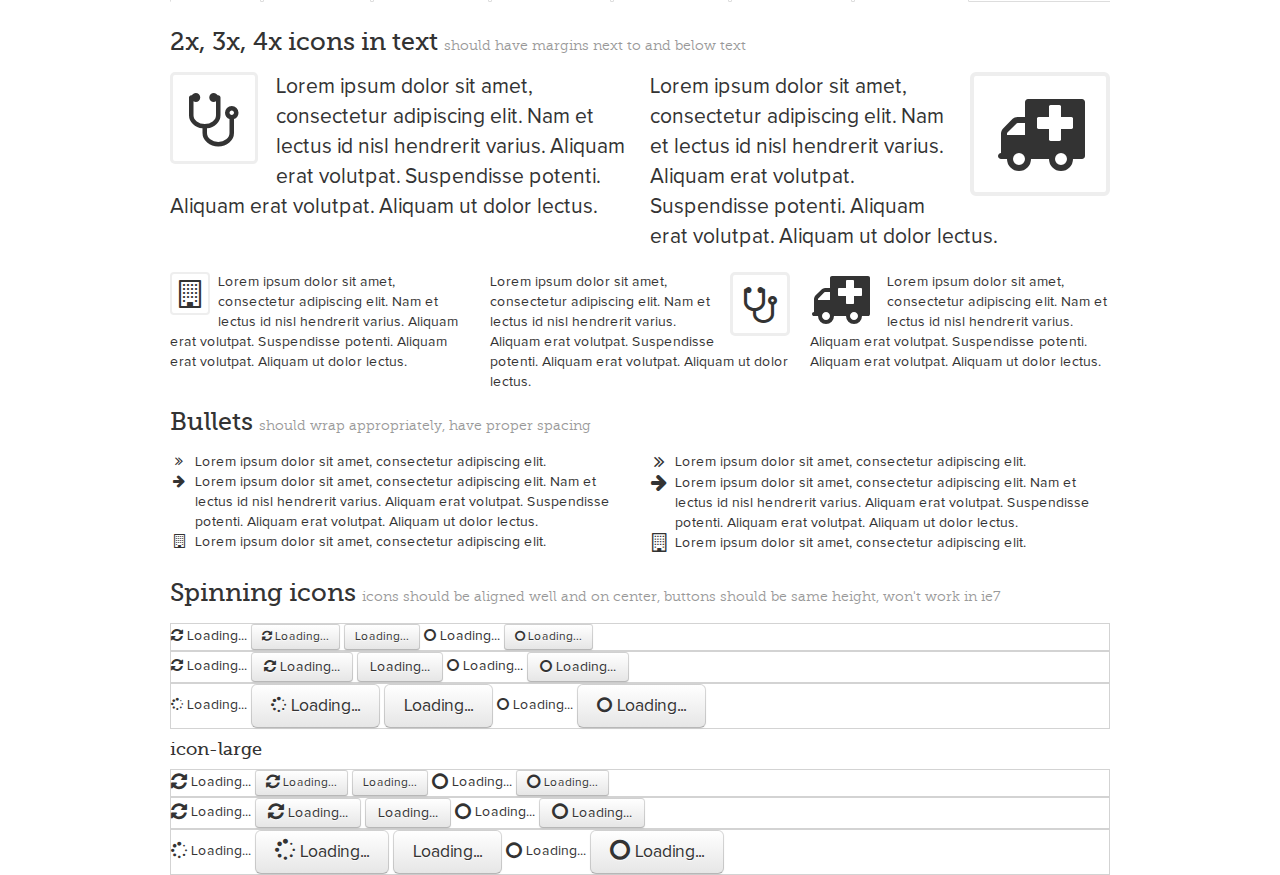
<file: css/fontAwesome/docs/test.html>
<!DOCTYPE html>
<!--[if lt IE 7 ]><html class="ie ie6" lang="en"> <![endif]-->
<!--[if IE 7 ]><html class="ie ie7" lang="en"> <![endif]-->
<!--[if IE 8 ]><html class="ie ie8" lang="en"> <![endif]-->
<!--[if (gte IE 9)|!(IE)]><!--><html lang="en"> <!--<![endif]-->
<head>
  <!-- Basic Page Needs
 ================================================== -->
  <meta charset="utf-8" />
  <title>Font Awesome Tests</title>
  <meta name="description" content="">
  <meta name="author" content="">
  <!--<meta name="viewport" content="width=device-width; initial-scale=1; maximum-scale=1">-->

  <!--[if lt IE 9]>
  <script src="http://html5shim.googlecode.com/svn/trunk/html5.js"></script>
  <![endif]-->

  <!-- CSS
 ================================================== -->

  <link rel="stylesheet" href="assets/css/site.css">
  <link rel="stylesheet" href="assets/css/prettify.css">
  <link rel="stylesheet" href="assets/css/font-awesome.css">
  <!--[if IE 7]>
  <link rel="stylesheet" href="assets/css/font-awesome-ie7.min.css">
  <![endif]-->
  <!-- Le fav and touch icons -->
  <link rel="shortcut icon" href="assets/ico/favicon.ico">

  <script type="text/javascript">
    var _gaq = _gaq || [];
    _gaq.push(['_setAccount', 'UA-30136587-1']);
    _gaq.push(['_trackPageview']);

    (function() {
      var ga = document.createElement('script'); ga.type = 'text/javascript'; ga.async = true;
      ga.src = ('https:' == document.location.protocol ? 'https://ssl' : 'http://www') + '.google-analytics.com/ga.js';
      var s = document.getElementsByTagName('script')[0]; s.parentNode.insertBefore(ga, s);
    })();
  </script>
</head>
<body>

<div class="container">
  <h1>Visual tests</h1>

  <h3>Icons <small>Icons should have proper alignment and not be clipped</small></h3>
  <div class="row">
    <div class="span3">
      <div class="well">
        <i class="icon-building"></i> Building
      </div>
    </div>
    <div class="span3">
      <div class="well">
        <i class="icon-building icon-large"></i> Building Large
      </div>
    </div>
    <div class="span3">
      <i class="icon-building"></i> Building
    </div>
    <div class="span3">
      <i class="icon-building icon-large"></i> Building Large
    </div>
  </div>
  <div class="row" style="font-size: 24px; line-height: 1.5em;">
    <div class="span4">
      <div class="well">
        <i class="icon-building"></i> Building
      </div>
    </div>
    <div class="span4">
      <div class="well">
        <i class="icon-building icon-large"></i> Building Large
      </div>
    </div>
    <div class="span4">
      <i class="icon-building icon-large"></i> Building Large
    </div>
  </div>
  <div class="row">
    <div class="span3">
      <div class="well">
        <i class="icon-circle"></i> Circle
      </div>
    </div>
    <div class="span3">
      <div class="well">
        <i class="icon-circle icon-large"></i> Circle Large
      </div>
    </div>
    <div class="span3">
      <i class="icon-circle"></i> Circle
    </div>
    <div class="span3">
      <i class="icon-circle icon-large"></i> Circle Large
    </div>
  </div>
  <div class="row" style="font-size: 24px; line-height: 1.5em;">
    <div class="span4">
      <div class="well">
        <i class="icon-circle"></i> Circle
      </div>
    </div>
    <div class="span4">
      <div class="well">
        <i class="icon-circle icon-large"></i> Circle Large
      </div>
    </div>
    <div class="span4">
      <i class="icon-circle icon-large"></i> Circle Large
    </div>
  </div>


  <h3>Links with Icons <small>icon should activate link & underline</small></h3>
  <div class="row lead">
    <div class="span2">
      <a href="#"><i class="icon-building"></i> Link Here</a>
    </div>
    <div class="span2">
      <a href="#"><i class="icon-building icon-large"></i> Link Here</a>
    </div>
    <div class="span2">
      <a href="#"><i class="icon-caret-down"></i> Link Here</a>
    </div>
    <div class="span2">
      <a href="#">Link Here <i class="icon-double-angle-right"></i></a>
    </div>
    <div class="span2">
      <a href="#">Link Here <i class="icon-double-angle-right icon-large"></i></a>
    </div>
    <div class="span2">
      <a href="#">Link Here <i class="icon-caret-down"></i></a>
    </div>
  </div>
  <div class="row">
    <div class="span2">
      <a href="#"><i class="icon-building"></i> Link Here</a>
    </div>
    <div class="span2">
      <a href="#"><i class="icon-building icon-large"></i> Link Here</a>
    </div>
    <div class="span2">
      <a href="#"><i class="icon-caret-down"></i> Link Here</a>
    </div>
    <div class="span2">
      <a href="#">Link Here <i class="icon-double-angle-right"></i></a>
    </div>
    <div class="span2">
      <a href="#">Link Here <i class="icon-double-angle-right icon-large"></i></a>
    </div>
    <div class="span2">
      <a href="#">Link Here <i class="icon-caret-down"></i></a>
    </div>
  </div>


  <h3>Navbar  <small>should stay same height </small></h3>
  <div class="navbar navbar-inverse navbar-static-top">
    <div class="navbar-inner">
      <div class="container">
        <a class="brand" href="#"><i class="icon-flag"></i> Font Awesome</a>
        <ul class="nav">
          <li style="border: solid 1px white;"><a href="#">Nav Item 1</a></li>
          <li class="dropdown" style="border: solid 1px white;">
            <a href="#" role="button" class="dropdown-toggle" data-toggle="dropdown">
              Nav Item 2
              <i class="icon-caret-down"></i>
            </a>
            <ul class="dropdown-menu" role="menu">
              <li><a href="#"><i class="icon-building"></i> Menu Item 1</a></li>
              <li><a href="#"><i class="icon-building icon-large"></i> Menu Item 2</a></li>
            </ul>
          </li>
          <li style="border: solid 1px white;"><a href="#examples"><i class="icon-building icon-large"></i> Nav Item 3</a></li>
          <li style="border: solid 1px white;"><a href="#examples"><i class="icon-envelope"></i> Nav Item 4</a></li>
          <li style="border: solid 1px white;"><a href="#examples"><i class="icon-circle icon-large"></i> Nav Item 5</a></li>
          <li style="border: solid 1px white;"><a href="#examples"><i class="icon-circle"></i> Nav Item 6</a></li>
        </ul>
      </div>
    </div>
  </div>


  <h3>Plain buttons next to buttons w/icons <small>should be same height, icons not clipped</small></h3>
  <h4>Buttons</h4>
  <div class="row">
    <div class="span6">
      <div style="border: solid 1px #d3d3d3; text-align: center;">
        <div>
          <button class="btn btn-mini">Button</button>
          <button class="btn btn-mini"><i class="icon-building"></i> Button</button>
          <button class="btn btn-mini"><i class="icon-building"></i></button>
        </div>
        <div>
          <button class="btn btn-small">Button</button>
          <button class="btn btn-small"><i class="icon-building"></i> Button</button>
          <button class="btn btn-small"><i class="icon-building"></i></button>
        </div>
        <div>
          <button class="btn">Button</button>
          <button class="btn"><i class="icon-building"></i> Button</button>
          <button class="btn"><i class="icon-building"></i></button>
        </div>
        <div>
          <button class="btn btn-large">Button</button>
          <button class="btn btn-large"><i class="icon-building"></i> Button</button>
          <button class="btn btn-large"><i class="icon-building"></i></button>
        </div>
      </div>
    </div>
    <div class="span6">
      <div style="border: solid 1px #d3d3d3; text-align: center;">
        <div>
          <button class="btn btn-mini">Button</button>
          <button class="btn btn-mini"><i class="icon-building icon-large"></i> Button</button>
          <button class="btn btn-mini"><i class="icon-building icon-large"></i></button>
        </div>
        <div>
          <button class="btn btn-small">Button</button>
          <button class="btn btn-small"><i class="icon-building icon-large"></i> Button</button>
          <button class="btn btn-small"><i class="icon-building icon-large"></i></button>
        </div>
        <div>
          <button class="btn">Button</button>
          <button class="btn"><i class="icon-building icon-large"></i> Button</button>
          <button class="btn"><i class="icon-building icon-large"></i></button>
        </div>
        <div>
          <button class="btn btn-large">Button</button>
          <button class="btn btn-large"><i class="icon-building icon-large"></i> Button</button>
          <button class="btn btn-large"><i class="icon-building icon-large"></i></button>
        </div>
      </div>
    </div>
  </div>
  <div class="row">
    <div class="span6">
      <div style="border: solid 1px #d3d3d3; text-align: center;">
        <div>
          <button class="btn btn-mini">Button</button>
          <button class="btn btn-mini"><i class="icon-circle"></i> Button</button>
          <button class="btn btn-mini"><i class="icon-circle"></i></button>
        </div>
        <div>
          <button class="btn btn-small">Button</button>
          <button class="btn btn-small"><i class="icon-circle"></i> Button</button>
          <button class="btn btn-small"><i class="icon-circle"></i></button>
        </div>
        <div>
          <button class="btn">Button</button>
          <button class="btn"><i class="icon-circle"></i> Button</button>
          <button class="btn"><i class="icon-circle"></i></button>
        </div>
        <div>
          <button class="btn btn-large">Button</button>
          <button class="btn btn-large"><i class="icon-circle"></i> Button</button>
          <button class="btn btn-large"><i class="icon-circle"></i></button>
        </div>
      </div>
    </div>
    <div class="span6">
      <div style="border: solid 1px #d3d3d3; text-align: center;">
        <div>
          <button class="btn btn-mini">Button</button>
          <button class="btn btn-mini"><i class="icon-circle icon-large"></i> Button</button>
          <button class="btn btn-mini"><i class="icon-circle icon-large"></i></button>
        </div>
        <div>
          <button class="btn btn-small">Button</button>
          <button class="btn btn-small"><i class="icon-circle icon-large"></i> Button</button>
          <button class="btn btn-small"><i class="icon-circle icon-large"></i></button>
        </div>
        <div>
          <button class="btn">Button</button>
          <button class="btn"><i class="icon-circle icon-large"></i> Button</button>
          <button class="btn"><i class="icon-circle icon-large"></i></button>
        </div>
        <div>
          <button class="btn btn-large">Button</button>
          <button class="btn btn-large"><i class="icon-circle icon-large"></i> Button</button>
          <button class="btn btn-large"><i class="icon-circle icon-large"></i></button>
        </div>
      </div>
    </div>
  </div>


  <h4>Anchors</h4>
  <div class="row">
    <div class="span6">
      <div style="border: solid 1px #d3d3d3; text-align: center;">
        <div>
          <a class="btn btn-mini">Button</a>
          <a class="btn btn-mini"><i class="icon-building"></i> Button</a>
          <a class="btn btn-mini"><i class="icon-building"></i></a>
        </div>
        <div>
          <a class="btn btn-small">Button</a>
          <a class="btn btn-small"><i class="icon-building"></i> Button</a>
          <a class="btn btn-small"><i class="icon-building"></i></a>
        </div>
        <div>
          <a class="btn">Button</a>
          <a class="btn"><i class="icon-building"></i> Button</a>
          <a class="btn"><i class="icon-building"></i></a>
        </div>
        <div>
          <a class="btn btn-large">Button</a>
          <a class="btn btn-large"><i class="icon-building"></i> Button</a>
          <a class="btn btn-large"><i class="icon-building"></i></a>
        </div>
      </div>
    </div>
    <div class="span6">
      <div style="border: solid 1px #d3d3d3; text-align: center;">
        <div>
          <a class="btn btn-mini">Button</a>
          <a class="btn btn-mini"><i class="icon-building icon-large"></i> Button</a>
          <a class="btn btn-mini"><i class="icon-building icon-large"></i></a>
        </div>
        <div>
          <a class="btn btn-small">Button</a>
          <a class="btn btn-small"><i class="icon-building icon-large"></i> Button</a>
          <a class="btn btn-small"><i class="icon-building icon-large"></i></a>
        </div>
        <div>
          <a class="btn">Button</a>
          <a class="btn"><i class="icon-building icon-large"></i> Button</a>
          <a class="btn"><i class="icon-building icon-large"></i></a>
        </div>
        <div>
          <a class="btn btn-large">Button</a>
          <a class="btn btn-large"><i class="icon-building icon-large"></i> Button</a>
          <a class="btn btn-large"><i class="icon-building icon-large"></i></a>
        </div>
      </div>
    </div>
  </div>
  <div class="row">
    <div class="span6">
      <div style="border: solid 1px #d3d3d3; text-align: center;">
        <div>
          <a class="btn btn-mini">Button</a>
          <a class="btn btn-mini"><i class="icon-circle"></i> Button</a>
          <a class="btn btn-mini"><i class="icon-circle"></i></a>
        </div>
        <div>
          <a class="btn btn-small">Button</a>
          <a class="btn btn-small"><i class="icon-circle"></i> Button</a>
          <a class="btn btn-small"><i class="icon-circle"></i></a>
        </div>
        <div>
          <a class="btn">Button</a>
          <a class="btn"><i class="icon-circle"></i> Button</a>
          <a class="btn"><i class="icon-circle"></i></a>
        </div>
        <div>
          <a class="btn btn-large">Button</a>
          <a class="btn btn-large"><i class="icon-circle"></i> Button</a>
          <a class="btn btn-large"><i class="icon-circle"></i></a>
        </div>
      </div>
    </div>
    <div class="span6">
      <div style="border: solid 1px #d3d3d3; text-align: center;">
        <div>
          <a class="btn btn-mini">Button</a>
          <a class="btn btn-mini"><i class="icon-circle icon-large"></i> Button</a>
          <a class="btn btn-mini"><i class="icon-circle icon-large"></i></a>
        </div>
        <div>
          <a class="btn btn-small">Button</a>
          <a class="btn btn-small"><i class="icon-circle icon-large"></i> Button</a>
          <a class="btn btn-small"><i class="icon-circle icon-large"></i></a>
        </div>
        <div>
          <a class="btn">Button</a>
          <a class="btn"><i class="icon-circle icon-large"></i> Button</a>
          <a class="btn"><i class="icon-circle icon-large"></i></a>
        </div>
        <div>
          <a class="btn btn-large">Button</a>
          <a class="btn btn-large"><i class="icon-circle icon-large"></i> Button</a>
          <a class="btn btn-large"><i class="icon-circle icon-large"></i></a>
        </div>
      </div>
    </div>
  </div>


  <h3>Buttons with pulled 2x, 3x, 4x <small>should be same height, have correct line height</small></h3>
  <div class="row">
    <div class="span4">
      <div style="border: solid 1px #d3d3d3;">
        <a class="btn btn-large" href="#">
          <i class="icon-github icon-2x pull-left"></i>
          Longer<br>Button</a>
        <a class="btn btn-large" href="#">
          Longer<br>Button</a>
      </div>
    </div>
    <div class="span4">
      <div style="border: solid 1px #d3d3d3;">
        <a class="btn" href="#">
          <i class="icon-github icon-2x pull-left"></i>
          Longer<br>Button</a>
        <a class="btn" href="#">
          Longer<br>Button</a>
      </div>
    </div>
    <div class="span4">
      <div style="border: solid 1px #d3d3d3;">
        <a class="btn btn-small" href="#">
          <i class="icon-github icon-2x pull-left"></i>
          Longer<br>Button</a>
        <a class="btn btn-small" href="#">
          Longer<br>Button</a>
      </div>
    </div>
  </div>


  <h3>Nav pills & nav tabs <small>should be same height</small></h3>
  <ul class="nav nav-pills" style="border: solid 1px #d3d3d3;">
    <li class="active"><a href="#">Nav Item 1</a></li>
    <li class="dropdown active">
      <a href="#" role="button" class="dropdown-toggle" data-toggle="dropdown">
        Nav Item 2
        <span class="caret"></span>
      </a>
      <ul class="dropdown-menu" role="menu">
        <li><a href="#"><i class="icon-building"></i> Menu Item 1</a></li>
        <li><a href="#"><i class="icon-building icon-large"></i> Menu Item 2</a></li>
      </ul>
    </li>
    <li class="dropdown active">
      <a href="#" role="button" class="dropdown-toggle" data-toggle="dropdown">
        Nav Item 3
        <i class="icon-caret-down"></i>
      </a>
      <ul class="dropdown-menu" role="menu">
        <li><a href="#"><i class="icon-building"></i> Menu Item 1</a></li>
        <li><a href="#"><i class="icon-building icon-large"></i> Menu Item 2</a></li>
      </ul>
    </li>
    <li class="active"><a href="#examples"><i class="icon-building icon-large"></i> Nav Item 4</a></li>
    <li class="active"><a href="#examples"><i class="icon-spinner icon-spin"></i> Nav Item 5</a></li>
    <li class="active"><a href="#examples"><i class="icon-circle icon-large"></i> Nav Item 6</a></li>
    <li class="active"><a href="#examples"><i class="icon-circle"></i> Nav Item 7</a></li>
  </ul>
  <ul class="nav nav-tabs">
    <li class="active"><a href="#">Nav Item 1</a></li>
    <li class="dropdown active">
      <a href="#" role="button" class="dropdown-toggle" data-toggle="dropdown">
        Nav Item 2
        <span class="caret"></span>
      </a>
      <ul class="dropdown-menu" role="menu">
        <li><a href="#"><i class="icon-building"></i> Menu Item 1</a></li>
        <li><a href="#"><i class="icon-building icon-large"></i> Menu Item 2</a></li>
      </ul>
    </li>
    <li class="dropdown active">
      <a href="#" role="button" class="dropdown-toggle" data-toggle="dropdown">
        Nav Item 3
        <i class="icon-caret-down"></i>
      </a>
      <ul class="dropdown-menu" role="menu">
        <li><a href="#"><i class="icon-building"></i> Menu Item 1</a></li>
        <li><a href="#"><i class="icon-building icon-large"></i> Menu Item 2</a></li>
      </ul>
    </li>
    <li class="active"><a href="#examples"><i class="icon-building icon-large"></i> Nav Item 4</a></li>
    <li class="active"><a href="#examples"><i class="icon-spinner icon-spin"></i> Nav Item 5</a></li>
    <li class="active"><a href="#examples"><i class="icon-circle icon-large"></i> Nav Item 6</a></li>
    <li class="active"><a href="#examples"><i class="icon-circle"></i> Nav Item 7</a></li>
  </ul>


  <h3>2x, 3x, 4x icons in text <small>should have margins next to and below text</small></h3>
  <div class="row">
    <div class="span6">
      <p class="lead">
        <i class="icon-stethoscope icon-3x pull-left icon-border"></i>
        Lorem ipsum dolor sit amet, consectetur adipiscing elit. Nam et lectus id nisl hendrerit varius. Aliquam erat volutpat. Suspendisse potenti. Aliquam erat volutpat. Aliquam ut dolor lectus.
      </p>
    </div>
    <div class="span6">
      <p class="lead">
        <i class="icon-ambulance icon-4x pull-right icon-border"></i>
        Lorem ipsum dolor sit amet, consectetur adipiscing elit. Nam et lectus id nisl hendrerit varius. Aliquam erat volutpat. Suspendisse potenti. Aliquam erat volutpat. Aliquam ut dolor lectus.
      </p>
    </div>
  </div>
  <div class="row">
    <div class="span4">
      <i class="icon-building icon-2x pull-left icon-border"></i>
      Lorem ipsum dolor sit amet, consectetur adipiscing elit. Nam et lectus id nisl hendrerit varius. Aliquam erat volutpat. Suspendisse potenti. Aliquam erat volutpat. Aliquam ut dolor lectus.
    </div>
    <div class="span4">
      <i class="icon-stethoscope icon-3x pull-right icon-border"></i>
      Lorem ipsum dolor sit amet, consectetur adipiscing elit. Nam et lectus id nisl hendrerit varius. Aliquam erat volutpat. Suspendisse potenti. Aliquam erat volutpat. Aliquam ut dolor lectus.
    </div>
    <div class="span4">
      <i class="icon-ambulance icon-4x pull-left"></i>
      Lorem ipsum dolor sit amet, consectetur adipiscing elit. Nam et lectus id nisl hendrerit varius. Aliquam erat volutpat. Suspendisse potenti. Aliquam erat volutpat. Aliquam ut dolor lectus.
    </div>
  </div>


  <h3>Bullets <small>should wrap appropriately, have proper spacing</small></h3>
  <div class="row">
    <div class="span6">
      <ul class="icons">
        <li><i class="icon-double-angle-right"></i>Lorem ipsum dolor sit amet, consectetur adipiscing elit.</li>
        <li><i class="icon-arrow-right"></i>Lorem ipsum dolor sit amet, consectetur adipiscing elit. Nam et lectus id nisl hendrerit varius. Aliquam erat volutpat. Suspendisse potenti. Aliquam erat volutpat. Aliquam ut dolor lectus.</li>
        <li><i class="icon-building"></i>Lorem ipsum dolor sit amet, consectetur adipiscing elit.</li>
      </ul>
    </div>
    <div class="span6">
      <ul class="icons">
        <li><i class="icon-double-angle-right icon-large"></i>Lorem ipsum dolor sit amet, consectetur adipiscing elit.</li>
        <li><i class="icon-arrow-right icon-large"></i>Lorem ipsum dolor sit amet, consectetur adipiscing elit. Nam et lectus id nisl hendrerit varius. Aliquam erat volutpat. Suspendisse potenti. Aliquam erat volutpat. Aliquam ut dolor lectus.</li>
        <li><i class="icon-building icon-large"></i>Lorem ipsum dolor sit amet, consectetur adipiscing elit.</li>
      </ul>
    </div>
  </div>


  <h3>Spinning icons <small>icons should be aligned well and on center, buttons should be same height, won't work in ie7</small></h3>
  <div style="border: solid 1px #d3d3d3;">
    <i class="icon-refresh icon-spin"></i> Loading...
    <button class="btn btn-small"><i class="icon-refresh icon-spin"></i> Loading...</button>
    <button class="btn btn-small">Loading...</button>
    <i class="icon-circle-blank icon-spin"></i> Loading...
    <button class="btn btn-small"><i class="icon-circle-blank icon-spin"></i> Loading...</button>
  </div>
  <div style="border: solid 1px #d3d3d3;">
    <i class="icon-refresh icon-spin"></i> Loading...
    <button class="btn"><i class="icon-refresh icon-spin"></i> Loading...</button>
    <button class="btn">Loading...</button>
    <i class="icon-circle-blank icon-spin"></i> Loading...
    <button class="btn"><i class="icon-circle-blank icon-spin"></i> Loading...</button>
  </div>
  <div style="border: solid 1px #d3d3d3;">
    <i class="icon-spinner icon-spin"></i> Loading...
    <button class="btn btn-large"><i class="icon-spinner icon-spin"></i> Loading...</button>
    <button class="btn btn-large">Loading...</button>
    <i class="icon-circle-blank icon-spin"></i> Loading...
    <button class="btn btn-large"><i class="icon-circle-blank icon-spin"></i> Loading...</button>
  </div>
  <h4>icon-large</h4>
  <div style="border: solid 1px #d3d3d3;">
    <i class="icon-refresh icon-large icon-spin"></i> Loading...
    <button class="btn btn-small"><i class="icon-refresh icon-large icon-spin"></i> Loading...</button>
    <button class="btn btn-small">Loading...</button>
    <i class="icon-circle-blank icon-large icon-spin"></i> Loading...
    <button class="btn btn-small"><i class="icon-circle-blank icon-large icon-spin"></i> Loading...</button>
  </div>
  <div style="border: solid 1px #d3d3d3;">
    <i class="icon-refresh icon-large icon-spin"></i> Loading...
    <button class="btn"><i class="icon-refresh icon-large icon-spin"></i> Loading...</button>
    <button class="btn">Loading...</button>
    <i class="icon-circle-blank icon-large icon-spin"></i> Loading...
    <button class="btn"><i class="icon-circle-blank icon-large icon-spin"></i> Loading...</button>
  </div>
  <div style="border: solid 1px #d3d3d3;">
    <i class="icon-spinner icon-large icon-spin"></i> Loading...
    <button class="btn btn-large"><i class="icon-spinner icon-large icon-spin"></i> Loading...</button>
    <button class="btn btn-large">Loading...</button>
    <i class="icon-circle-blank icon-large icon-spin"></i> Loading...
    <button class="btn btn-large"><i class="icon-circle-blank icon-large icon-spin"></i> Loading...</button>
  </div>

</div>

<script src="assets/js/jquery-1.7.1.min.js"></script>
<script src="assets/js/bootstrap-222.min.js"></script>

</body>
</html>
</file>
<file: css/main.css>
/*
 * HTML5 Boilerplate
 *
 * What follows is the result of much research on cross-browser styling.
 * Credit left inline and big thanks to Nicolas Gallagher, Jonathan Neal,
 * Kroc Camen, and the H5BP dev community and team.
 */

/* ==========================================================================
   Base styles: opinionated defaults
   ========================================================================== */

html,
button,
input,
select,
textarea {
    color: #222;
}

body {
    font-size: 1em;
    line-height: 1.4;
}

/*
 * Remove text-shadow in selection highlight: h5bp.com/i
 * These selection declarations have to be separate.
 * Customize the background color to match your design.
 */

::-moz-selection {
    background: #b3d4fc;
    text-shadow: none;
}

::selection {
    background: #b3d4fc;
    text-shadow: none;
}

/*
 * A better looking default horizontal rule
 */

hr {
    display: block;
    height: 1px;
    border: 0;
    border-top: 1px solid #ccc;
    margin: 1em 0;
    padding: 0;
}

/*
 * Remove the gap between images and the bottom of their containers: h5bp.com/i/440
 */

img {
    vertical-align: middle;
}

/*
 * Remove default fieldset styles.
 */

fieldset {
    border: 0;
    margin: 0;
    padding: 0;
}

/*
 * Allow only vertical resizing of textareas.
 */

textarea {
    resize: vertical;
}

/* ==========================================================================
   Chrome Frame prompt
   ========================================================================== */

.chromeframe {
    margin: 0.2em 0;
    background: #ccc;
    color: #000;
    padding: 0.2em 0;
}

/* ==========================================================================
   Author's custom styles
   ========================================================================== */

















/* ==========================================================================
   Helper classes
   ========================================================================== */

/*
 * Image replacement
 */

.ir {
    background-color: transparent;
    border: 0;
    overflow: hidden;
    /* IE 6/7 fallback */
    *text-indent: -9999px;
}

.ir:before {
    content: "";
    display: block;
    width: 0;
    height: 150%;
}

/*
 * Hide from both screenreaders and browsers: h5bp.com/u
 */

.hidden {
    display: none !important;
    visibility: hidden;
}

/*
 * Hide only visually, but have it available for screenreaders: h5bp.com/v
 */

.visuallyhidden {
    border: 0;
    clip: rect(0 0 0 0);
    height: 1px;
    margin: -1px;
    overflow: hidden;
    padding: 0;
    position: absolute;
    width: 1px;
}

/*
 * Extends the .visuallyhidden class to allow the element to be focusable
 * when navigated to via the keyboard: h5bp.com/p
 */

.visuallyhidden.focusable:active,
.visuallyhidden.focusable:focus {
    clip: auto;
    height: auto;
    margin: 0;
    overflow: visible;
    position: static;
    width: auto;
}

/*
 * Hide visually and from screenreaders, but maintain layout
 */

.invisible {
    visibility: hidden;
}

/*
 * Clearfix: contain floats
 *
 * For modern browsers
 * 1. The space content is one way to avoid an Opera bug when the
 *    `contenteditable` attribute is included anywhere else in the document.
 *    Otherwise it causes space to appear at the top and bottom of elements
 *    that receive the `clearfix` class.
 * 2. The use of `table` rather than `block` is only necessary if using
 *    `:before` to contain the top-margins of child elements.
 */

.clearfix:before,
.clearfix:after {
    content: " "; /* 1 */
    display: table; /* 2 */
}

.clearfix:after {
    clear: both;
}

/*
 * For IE 6/7 only
 * Include this rule to trigger hasLayout and contain floats.
 */

.clearfix {
    *zoom: 1;
}

/* ==========================================================================
   EXAMPLE Media Queries for Responsive Design.
   Theses examples override the primary ('mobile first') styles.
   Modify as content requires.
   ========================================================================== */

@media only screen and (min-width: 35em) {
    /* Style adjustments for viewports that meet the condition */
}

@media print,
       (-o-min-device-pixel-ratio: 5/4),
       (-webkit-min-device-pixel-ratio: 1.25),
       (min-resolution: 120dpi) {
    /* Style adjustments for high resolution devices */
}

/* ==========================================================================
   Print styles.
   Inlined to avoid required HTTP connection: h5bp.com/r
   ========================================================================== */

@media print {
    * {
        background: transparent !important;
        color: #000 !important; /* Black prints faster: h5bp.com/s */
        box-shadow: none !important;
        text-shadow: none !important;
    }

    a,
    a:visited {
        text-decoration: underline;
    }

    a[href]:after {
        content: " (" attr(href) ")";
    }

    abbr[title]:after {
        content: " (" attr(title) ")";
    }

    /*
     * Don't show links for images, or javascript/internal links
     */

    .ir a:after,
    a[href^="javascript:"]:after,
    a[href^="#"]:after {
        content: "";
    }

    pre,
    blockquote {
        border: 1px solid #999;
        page-break-inside: avoid;
    }

    thead {
        display: table-header-group; /* h5bp.com/t */
    }

    tr,
    img {
        page-break-inside: avoid;
    }

    img {
        max-width: 100% !important;
    }

    @page {
        margin: 0.5cm;
    }

    p,
    h2,
    h3 {
        orphans: 3;
        widows: 3;
    }

    h2,
    h3 {
        page-break-after: avoid;
    }
}
</file>
<file: css/fontAwesome/docs/assets/css/prettify.css>
.com { color: #93a1a1; }
.lit { color: #195f91; }
.pun, .opn, .clo { color: #93a1a1; }
.fun { color: #dc322f; }
.str, .atv { color: #D14; }
.kwd, .linenums .tag { color: #1e347b; }
.typ, .atn, .dec, .var { color: teal; }
.pln { color: #48484c; }

.prettyprint {
  padding: 8px;
  background-color: #f7f7f9;
  border: 1px solid #e1e1e8;
}
.prettyprint.linenums {
  -webkit-box-shadow: inset 40px 0 0 #fbfbfc, inset 41px 0 0 #ececf0;
     -moz-box-shadow: inset 40px 0 0 #fbfbfc, inset 41px 0 0 #ececf0;
          box-shadow: inset 40px 0 0 #fbfbfc, inset 41px 0 0 #ececf0;
}

/* Specify class=linenums on a pre to get line numbering */
ol.linenums {
  margin: 0 0 0 33px; /* IE indents via margin-left */
} 
ol.linenums li {
  padding-left: 12px;
  color: #bebec5;
  line-height: 18px;
  text-shadow: 0 1px 0 #fff;
}
</file>
